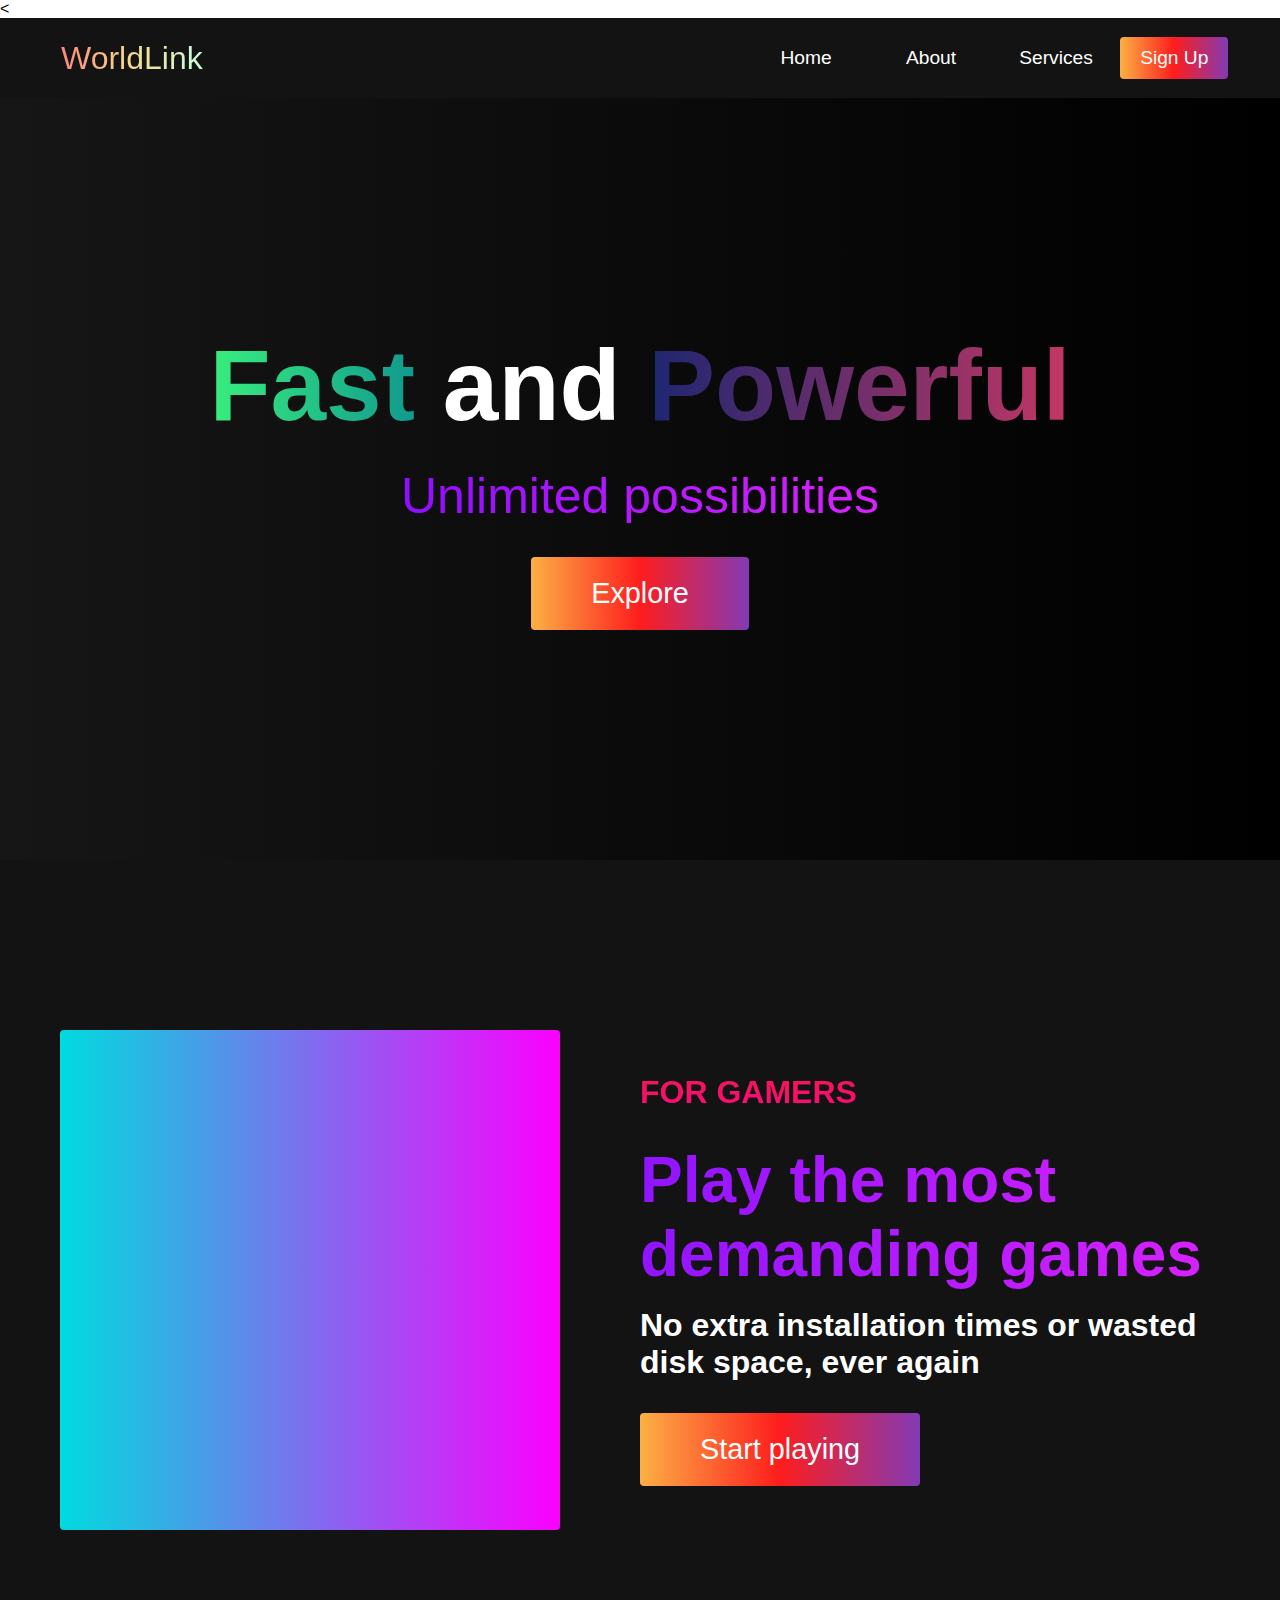
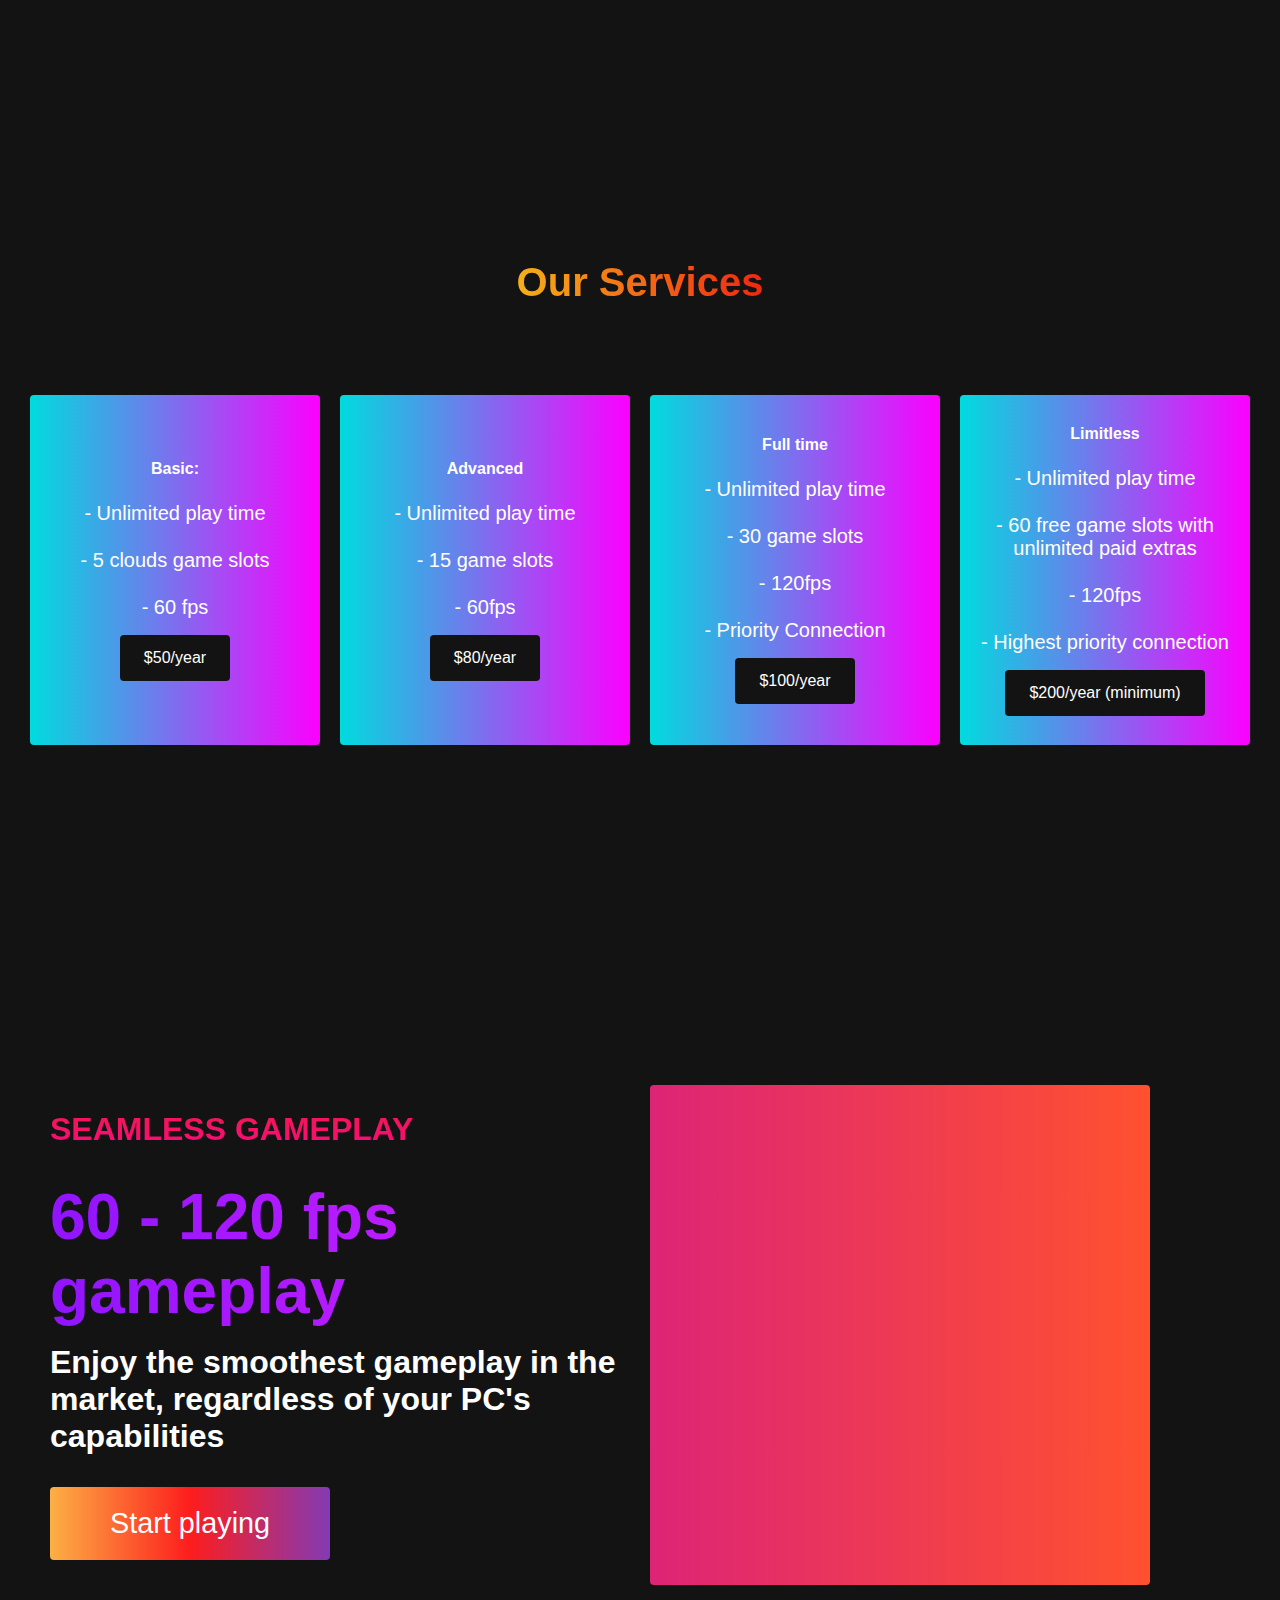
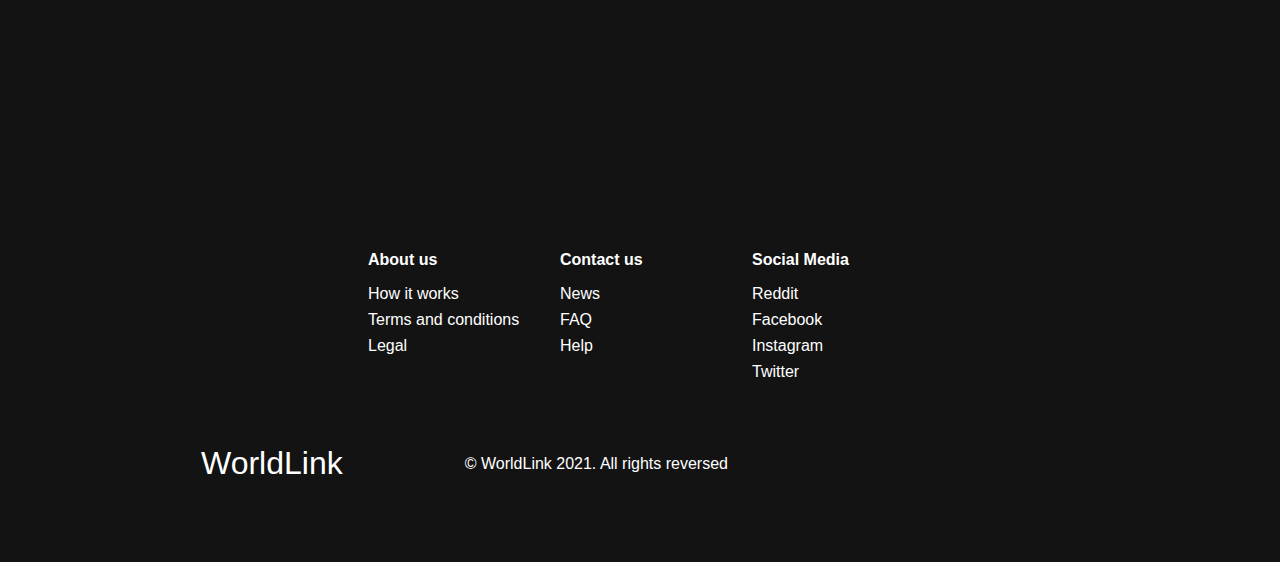
<file: index.html>
<!DOCTYPE html>
<html lang="en">
    <head>
        <meta charset="UTF-8">
        <meta http-equiv="X-UA-Compatible" content="IE=edge">
        <meta name="viewport" content="width=device-width, initial-scale=1.0">
        <title>Worldlink Home</title>
        <link rel="stylesheet" href="styles.css">
        <link rel="stylesheet" href="https://use.fontawesome.com/releases/v5.15.3/css/all.css" integrity="sha384-SZXxX4whJ79/gErwcOYf+zWLeJdY/qpuqC4cAa9rOGUstPomtqpuNWT9wdPEn2fk" crossorigin="anonymous"><
    </head>
    <body>
        <nav class="navbar">
            <div class="navbar__container">
                <a href="#home" id="navbar__logo"> <i class="fas fa-link"></i>  WorldLink</a>
                <div class="navbar__toggle" id="mobile-menu">
                    <span class="bar"></span>
                    <span class="bar"></span>
                    <span class="bar"></span>
                </div>
                <ul class="navbar__menu">
                    <li class="navbar__item">
                        <a href="#home" class="navbar__links" id="home-page">Home</a>
                    </li>
                    <li class="navbar__item">
                        <a href="#about" class="navbar__links" id="about-page">About</a>
                    </li>
                    <li class="navbar__item">
                        <a href="#services" class="navbar__links" id="services-page">Services</a>
                    </li>
                    <li class="navbar__btn">
                        <a href="#sign-up" class="button" id="sign-up">Sign Up</a>
                    </li>
                </ul>
            </div>
        </nav> 
        <!-- hero section -->
        <div class="hero" id="home">
            <div class="hero__container">
                <h1 class="hero__heading"><span2>Fast</span2> and <span>Powerful</span></h1>
                <p class="hero__description">Unlimited possibilities</p>
                <button class="main__btn"><a href="#exploraton.html">Explore</a></button>
            </div>
        </div>

        <!-- about -->
        <div class="main" id="about">
            <div class="main__container">
                <div class="main__img--container">
                    <div class="main__img--card"><i class="fas fa-gamepad"></i></div>
                </div>
                <div class="main__content">
                    <h1>For Gamers</h1>
                    <h2>Play the most demanding games</h2>
                    <p>No extra installation times or wasted disk space, ever again</p>
                    <button class="main__btn"><a href="#">Start playing</a></button>
                </div>
            </div>
        </div>
         
        <!-- services -->
        <div class="services" id="services">
            <h1>Our Services</h1>
            <div class="services__wrapper">
                <div class="services__card">
                    <h2>Basic:</h2>
                    <p>- Unlimited play time</p>
                    <p>- 5 clouds game slots</p>
                    <p>- 60 fps</p>
                    <div class="services__btn"><button>$50/year</button></div>
                </div>
                <div class="services__card">
                    <h2>Advanced</h2>
                    <p>- Unlimited play time</p>
                    <p>- 15 game slots</p>
                    <p>- 60fps</p>
                <div class="services__btn"><button>$80/year</button></div>
                </div>
                <div class="services__card">
                    <h2>Full time</h2>
                    <p>- Unlimited play time</p>
                    <p>- 30 game slots</p>
                    <p>- 120fps</p>
                    <p>- Priority Connection</p>
                <div class="services__btn"><button>$100/year</button></div>
                </div>
                <div class="services__card">
                    <h2>Limitless</h2>
                    <p>- Unlimited play time</p>
                    <p>- 60 free game slots with unlimited paid extras</p>
                    <p>- 120fps</p>
                    <p>- Highest priority connection</p>
                <div class="services__btn"><button>$200/year (minimum)</button></div>
                </div>
            </div>
        </div>

        <!-- feature -->
        <div class="main" id="Sign Up">
            <div class="main__container">
                <div class="main__content">
                    <h1>Seamless gameplay</h1>
                    <h2>60 - 120 fps gameplay</h2>
                    <p>Enjoy the smoothest gameplay in the market, regardless of your PC's capabilities</p>
                    <button class="main__btn"><a href="#">Start playing</a></button>
                </div>
                <div class="main__img--container">
                    <div class="main__img--card" id="card-2"><i class="fas fa-wifi"></i></i></div>
                </div>

            </div>
        </div>

        <!-- footer -->
        <div class="footer__container">
            <div class="footer__links">
                <div class="footer__link--wrapper">
                    <div class="footer__link--items">
                        <h2> About us</h2>
                        <a href="/sign-up">How it works</a>
                        <a href="/sign-up">Terms and conditions</a>
                        <a href="/sign-up">Legal</a>
                    </div>
                    <div class="footer__link--items">
                        <h2> Contact us</h2>
                        <a href="/sign-up">News</a>
                        <a href="/sign-up">FAQ</a>
                        <a href="/sign-up">Help</a>
                    </div>
                </div>
                <div class="footer__link--wrapper">
                    <div class="footer__link--items">
                        <h2> Social Media</h2>
                        <a href="/sign-up">Reddit</a>
                        <a href="/sign-up">Facebook</a>
                        <a href="/sign-up">Instagram</a>
                        <a href="/sign-up">Twitter</a>
                    </div>
                </div>
            </div>
            <section class="social__media">
                <div class="social__media--wrap">
                    <div class="footer__logo">
                        <a href="/" id="footer__logo"><i class="fas fa-link"></i>WorldLink</a>
                    </div>
                    <p class="website__rights">© WorldLink 2021. All rights reversed</p>
                    <div class="social__icons">
                        <a href="/" class="social__icon--link"><i class="fab fa-facebook"></i></a>
                        <a href="/" class="social__icon--link"><i class="fab fa-twitter"></i></a>
                        <a href="/" class="social__icon--link"><i class="fab fa-instagram"></i></a>
                        <a href="/" class="social__icon--link"><i class="fab fa-reddit"></i></a>
                        <a href="/" class="social__icon--link"><i class="fas fa-chess-king"></i></a>
                        <a href="/" class="social__icon--link"><i class="fab fa-steam"></i></a>
                        <a href="/" class="social__icon--link"><i class="fab fa-wizards-of-the-coast"></i></a>
                        <a href="/" class="social__icon--link"><i class="fab fa-fantasy-flight-games"></i></a>
                        <a href="/" class="social__icon--link"><i class=""></i></a>
                        
                    </div>
                </div>
            </section>
        </div>

        <script src="app.js"></script>
    </body>
</html>
</file>
<file: styles.css>
* {
    box-sizing: border-box;
    font-family: 'Kumbh Sans', sans-serif;
    scroll-behavior: smooth;
    margin: 0;
    padding: 0;
    border: 0;
    outline: 0;
    font-size: 100%;
    vertical-align: baseline;
    background: transparent;
}

.navbar {
    background: #131313;
    height: 80px;
    display: flex;
    justify-content: center;
    align-items: center;
    font-size: 1.2rem;
    position: sticky;
    top: 0;
    z-index: 999;
}

.navbar__container {
    display: flex;
    justify-content:  space-between;
    height: 80px;
    z-index: 1;
    width: 100%;
    max-width: 1300px;
    margin: 0 auto;
    padding: 0 50px;
}

#navbar__logo {
    background: #C6FFDD; 
    background: -webkit-linear-gradient(to right, #f7797d, #FBD786, #C6FFDD); 
    background: linear-gradient(to right, #f7797d, #FBD786, #C6FFDD);
    background-size: 100%;
    -webkit-background-clip: text;
    -moz-background-clip: text;
    -webkit-text-fill-color: transparent;
    -moz-text-fill-color: transparent;
    display: flex;
    align-items: center;
    cursor: pointer;
    text-decoration: none;
    font-size: 2rem;
}

.navbar__container i {
    padding-right: 11px;
    padding-top: 0 px;
    margin-top: 0 px
}


.navbar__menu {
    display: flex;
    align-items: center;
    list-style: none;
}

.navbar__item {
    height: 80px;
}

.navbar__links {
    color: #fff;
    display: flex;
    align-items: center;
    justify-content: center;
    width: 125px;
    text-decoration: none;
    height: 100%;
    transition: all 0.3s ease;

}

.navbar__btn {
    display: flex;
    justify-content: center;
    align-items: center;
    padding: 0.1rem;
    width: 100%;
}

.button {
    display: flex;
    justify-content: center;
    align-items: center;
    text-decoration: none;
    padding: 10px 20px;
    height: 100%;
    width: 100%;
    border: none;
    outline: none;
    border-radius: 4px;
    background: #8338b4;
    background: -webkit-linear-gradient(to right, #fcb045, #fd1d1d, #833ab4);
    background: linear-gradient(to right, #fcb045, #fd1d1d, #833ab4);
    color: white;
    transition: all 0.3s ease;
}

.navbar__links:hover {
    color: #9518fc;
    transition: all 0.3s ease;
}

@media screen and (max-width: 960px) {
    .navbar__container {
        display: flex;
        justify-content: space-between;
        height: 80px;
        z-index: 1;
        width: 100%;
        max-width: 1300px;
        padding: 0;
    }

    .navbar__menu {
        display: grid;
        grid-template-columns: auto;
        margin: 0;
        width:  100%;
        position: absolute;
        top: -1000px;
        opacity: 1;
        transition: all 0.5s ease;
        z-index: -1;
    }

    .navbar__menu.active {
        background: #131313;
        top: 100%;
        opacity: 1;
        transition: all 0.5s ease;
        z-index: 99;
        height: 60vh;
        font-size: 1.6rem;
    }

    #navbar__logo {
        padding-left: 25px;
    }

    .navbar__toggle .bar {
        width: 25px;
        height: 3px;
        margin: 5px auto;
        transition: all 0.3s ease-in-out;
        background: #fff
    }

    .navbar__item {
        width: 100%;
    }

    .navbar__links {
        text-align: center;
        padding: 2rem;
        width: 100%;
        display: table;
    }

    .navbar__btn {
        padding-bottom: 2rem;
    }

    .button {
        display: flex;
        justify-content: center;
        align-items: center;
        width: 80%;
        height: 80px;
        margin: 0;
    }

    #mobile-menu {
        position: absolute;
        top: 20%;
        right: 5%;
        transform: translate(5%, 20%);
    }

    .navbar__toggle .bar {
        display: block;
        cursor: pointer;
    }

    #mobile-menu.is-active .bar:nth-child(1) {
        transform: translateY(8px) rotate(45deg);
    }
    #mobile-menu.is-active .bar:nth-child(2) {
        opacity: 0;
    }
    #mobile-menu.is-active .bar:nth-child(3) {
        transform: translateY(-8px) rotate(-45deg);
    }
}


.hero  {
    background: #000000;
    background: linear-gradient(to right, #161616, #000000);
    padding: 200px 0;
}

.hero__container {
    display: flex;
    flex-direction: column;
    justify-content: center;
    align-items: center;
    max-width: 1200px;
    margin: 0 auto;
    height: 90%;
    text-align: center;
    padding: 30px;    
}

.hero__heading {
    font-size: 100px;
    margin-bottom: 24px;
    color: #fff;
}

.hero__heading span {
    background: #C33764;
    background: -webkit-linear-gradient(to right, #1D2671, #C33764);
    background: linear-gradient(to right, #1D2671, #C33764);
    background-size: 100%;
    -webkit-background-clip: text;
    -moz-background-clip: text;
    -webkit-text-fill-color: transparent;
    -moz-text-fill-color: transparent
}


.hero__heading span2 {
    background: #11998e;  
    background: -webkit-linear-gradient(to right, #38ef7d, #11998e);  
    background: linear-gradient(to right, #38ef7d, #11998e); 
    background-size: 100%;
    -webkit-background-clip: text;
    -moz-background-clip: text;
    -webkit-text-fill-color: transparent;
    -moz-text-fill-color: transparent
}

.hero__description {
    font-size: 50px;
    background: #da22ff;  /* fallback for old browsers */
    background: -webkit-linear-gradient(to right, #9114ff, #da22ff);  /* Chrome 10-25, Safari 5.1-6 */
    background: linear-gradient(to right, #8f0eff, #da22ff   ); /* W3C, IE 10+/ Edge, Firefox 16+, Chrome 26+, Opera 12+, Safari 7+ */
    -webkit-background-clip: text;
    -moz-background-clip: text;
    -webkit-text-fill-color: transparent;
    -moz-text-fill-color: transparent
}

.highlight {
    border-bottom: 4px solid rgb(132, 0, 255);
}

@media  screen and (max-width: 768px) {
    .hero__heading {
        font-size: 60px;
    }

    .hero__description {
        font-size: 40px;
    }
}

/* about section */

.main {
    background-color: #131313;
    padding: 10rem 0;
}

.main__container {
    display: grid;
    grid-template-columns: 1fr 1fr;
    align-items: center;
    justify-content: center;
    margin: 0 auto;
    height: 90%;
    z-index: 1;
    width:  100%;
    max-width: 1300px;
    padding: 0 50px;
}

.main__content {
    color: #fff;
    width: 100%;
}

.main__content h1 {
    font-size: 2rem;
    background-color: #fe3b6f; 
    background-image: linear-gradient(to top, #ff087b 0%, #ed1a52 100%);
    background-size: 100%;
    -webkit-background-clip: text;
    -moz-background-clip: text;
    -webkit-text-fill-color: transparent;
    -moz-text-fill-color: transparent;
    text-transform: uppercase;
    margin-bottom: 32px;
}

.main__content h2 {
    font-size: 4rem;
    background: #ff8177;  
    background: -webkit-linear-gradient(to right, #9114ff, #da22ff); 
    background: linear-gradient(to right, #9114ff, #da22ff);
    -webkit-background-clip: text;
    -moz-background-clip: text;
    -webkit-text-fill-color: transparent;
    -moz-text-fill-color: transparent
}

.main__content p {
    margin-top: 1rem;
    font-size: 2rem;
    font-weight: 700;
}

.main__btn {
    font-size: 1.8rem;
    background: #8338b4;
    background: -webkit-linear-gradient(to right, #fcb045, #fd1d1d, #833ab4);
    background: linear-gradient(to right, #fcb045, #fd1d1d, #833ab4);
    padding: 20px 60px;
    border: none;
    border-radius: 4px;
    margin-top: 2rem;
    cursor: pointer;
    position: relative;
    transition: all 0.35s;
    outline: none;
}


.main__btn a {
    position: relative;
    z-index: 2;
    color: #fff;
    text-decoration: none;
}

.main__btn:after {
    position: absolute;
    content: "";
    top: 0;
    left: 0;
    width: 0;
    height: 100%;
    background: #ff1ead;
    transition: all 0.35s;
    border-radius: 4px;
}

.main__btn:hover {
    color: #fff;
}

.main__btn:hover:after {
    width: 100%;
}

.main__img--container {
    text-align: center;
}

.main__img--card {
    margin: 10px;
    height: 500px;
    width: 500px;
    border-radius: 4px;
    display: flex;
    flex-direction: column;
    justify-content: center;
    color: #fff;
    background-image: linear-gradient(to right, #00dbde 0%, #fc00ff 100%);
}

.fa-gamepad, .fa-wifi {
    font-size: 14rem;
}

#card-2 {
    background: #ff512f;
    background: -webkit-linear-gradient(to right, #dd2476, #ff512f);
    background: linear-gradient(to right, #dd2476, #ff512f);
}


@media  screen and (max-width: 1100px) {
    .main__container {
        display: grid;
        grid-template-columns: 1fr;
        align-items: center;
        justify-content: center;
        width: 100%;
        margin: 0 auto;
        height: 90%;
    }

    .main__img--container {
        display: flex;
        justify-content: center;
    }
    
    .main__img--card {
        height: 425px;
        width: 425px;
    }

    .main__content {
        text-align: center;
        margin-bottom: 4rem;
    }

    .main__content h1 {
        font-size: 2.5rem;
        margin-top: 2rem;
    }

    .main__content h2 {
        font-size: 3rem;
    }

    .main__content p {
        margin-top: 1rem;
        font-size: 1.5rem;
    }
}

@media screen and (max-width: 480px) {
    .main__img--card {
        width: 250px;
        height: 250px;
    }

    .fa-wifi, .fa-gamepad {
        font-size: 4rem;
    }

    .main__content h1 {
        font-size: 2rem;
        margin-top: 3rem;
    }

    .main__content h2 {
        font-size: 2rem;
    }

    .main__content p {
        margin-top: 2rem;
    }

    .main__btn {
        padding: 12px 36px;
        margin: 2.5rem 0;
    }
}

/* services */

.services {
    background: #131313;
    display: flex;
    flex-direction: column;
    justify-content: center;
    align-items: center;
    height: 100%;
    padding: 10rem 0;
}

.services h1 {
    background: #f12711;  
    background: -webkit-linear-gradient(to right, #f5af19, #f12711); 
    background: linear-gradient(to right, #f5af19, #f12711); 
    background-size: 100%;
    -webkit-background-clip: text;
    -moz-background-clip: text;
    -webkit-text-fill-color: transparent;
    -moz-text-fill-color: transparent;
    margin-bottom: 5rem;
    font-size: 2.5rem;
}

.services__wrapper {
    display: grid;
    grid-template-columns: 1fr 1fr 1fr 1fr;
    grid-template-rows: 1fr;
}

 
.services__card {
    margin: 10px;
    height: 350px;
    width: 290px;
    border-radius: 4px;
    display: flex;
    flex-direction: column;
    justify-content: center;
    color: #fff;
    background-image: linear-gradient(to right, #00dbde 0%, #fc00ff 100%);
    transition: 0.3s ease-in ;
}

.services__card h2 {
    text-align: center;
}

.services__card p {
    text-align: center;
    margin-top: 24px;
    font-size: 20px;
}

.services__btn {
    display: flex;
    justify-content: center;
    margin-top: 16px;
}

.services__card button {
    color: #fff;
    padding: 14px 24px;
    border: none;
    outline: none;
    border-radius: 4px;
    background: #131313;
    font-size: 1rem;
}

.services__card button:hover {
    cursor: pointer;
}

.services__card:hover {
    transform: scale(1.075);
    transition: 0.3s ease-in;
    cursor: pointer;
}

@media screen and (max-width: 1300px) {
    .services__wrapper {
        grid-template-columns: 1fr 1fr 1fr 1fr;
    }

}
    
@media screen and (max-width: 760px) {
    .services__wrapper {
        grid-template-columns: 1fr;
    }
}

/* footer */

.footer__container {
    background-color: #131313;
    padding: 5rem 0;
    display: flex;
    flex-direction: column;
    justify-content: center;
    align-items: center;
}

#footer__logo {
    color: #fff;
    display: flex;
    align-items: center;
    cursor: pointer;
    text-decoration: none;
    font-size: 2rem;
}

.footer__links {
    width: 100%;
    max-width: 1000px;
    display: flex;
    justify-content: center;
}

.footer__link--wrapper {
    display: flex;
}

.footer__link--items {
    display: flex;
    flex-direction: column;
    align-items: flex-start;
    margin: 16px;
    text-align: left;
    width: 160px;
    box-sizing: border-box;
}

.footer__link--items h2 {
    margin-bottom: 16px;
    color: #fff;
}

.footer__link--items a {
    color: #fff;
    text-decoration: none;
    margin-bottom: 0.5rem;
}

.footer__link--itemsa:hover {
    color: #e9e9e9;
    transition: 0.3 ease-out;
}

.social__icon--link {
    color: #fff;
    font-size: 24px;
}

.social__media {
    max-width: 1000px;
    width: 100%;
}

.social__media--wrap {
    display: flex;
    justify-content: space-between;
    align-items: center;
    width: 90%;
    max-width: 1000px;
    margin: 40px auto 0 auto;
}

.social__icons {
    display: flex;
    justify-content: space-between;
    align-items: center;
    width: 240px;
}

.website__rights {
    color: #fff;
}

@media screen and (max-width: 820px) {
    .footer__links {
        padding-top: 2rem;
    }

    #footer__logo {
        margin-bottom: 2rem;
    }

    .website__rights {
        margin-bottom: 2rem;
    }

    .footer__link--wrapper {
        flex-direction: column;
    }

    .social__media--wrap {
        flex-direction: column;
    }
}

@media screen and (max-width: 480px) {
    .footer__link--items {
        margin: 0;
        padding: 10px;
        width: 100% ;
    }
}

.footer__logo i {
    padding-right: 11px;
}
</file>
